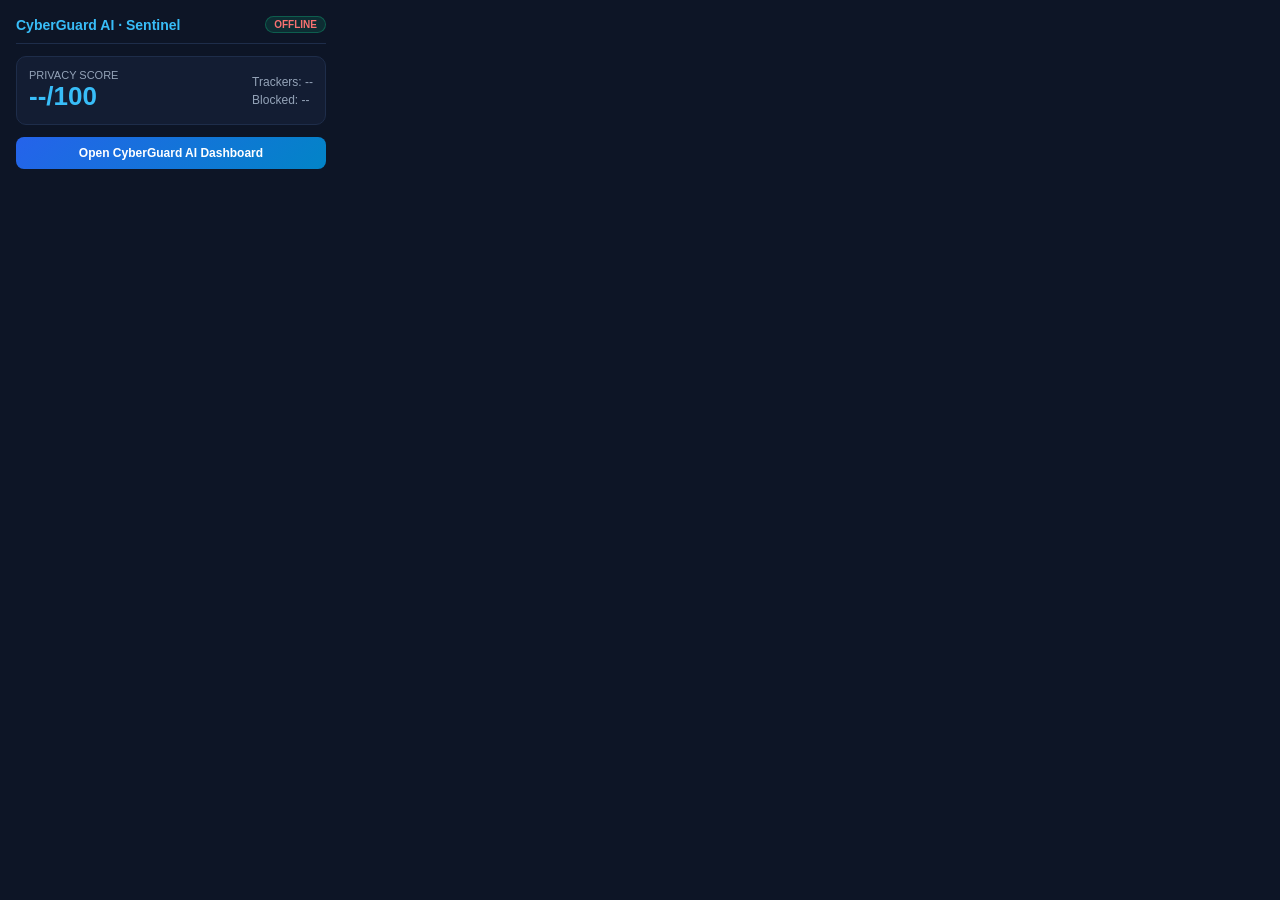
<file: browser_extension/popup.html>
<!DOCTYPE html>
<html lang="en">
<head>
  <meta charset="UTF-8">
  <title>CyberGuard AI</title>
  <style>
    body {
      margin: 0;
      width: 310px;
      padding: 16px;
      background: #0d1526;
      color: #f8fafc;
      font-family: 'Inter', -apple-system, BlinkMacSystemFont, sans-serif;
    }
    .header {
      display: flex;
      align-items: center;
      justify-content: space-between;
      border-bottom: 1px solid #1e2d4a;
      padding-bottom: 10px;
      margin-bottom: 12px;
    }
    .brand {
      font-weight: 700;
      font-size: 14px;
      color: #38bdf8;
    }
    .badge {
      background: rgba(16, 185, 129, 0.15);
      color: #34d399;
      border: 1px solid rgba(16, 185, 129, 0.35);
      font-size: 10px;
      padding: 2px 8px;
      border-radius: 99px;
      font-weight: 600;
    }
    .score-card {
      background: #131d33;
      border: 1px solid #1e2d4a;
      border-radius: 10px;
      padding: 12px;
      margin-bottom: 12px;
      display: flex;
      justify-content: space-between;
      align-items: center;
    }
    .score-val {
      font-size: 26px;
      font-weight: 800;
      color: #38bdf8;
    }
    .meta {
      font-size: 12px;
      color: #94a3b8;
      line-height: 1.5;
    }
    .btn {
      display: block;
      width: 100%;
      padding: 9px;
      border-radius: 8px;
      border: none;
      background: linear-gradient(135deg, #2563eb, #0284c7);
      color: #fff;
      font-weight: 600;
      font-size: 12px;
      cursor: pointer;
      text-align: center;
      text-decoration: none;
      box-sizing: border-box;
      margin-top: 8px;
    }
  </style>
</head>
<body>
  <div class="header">
    <div class="brand">CyberGuard AI · Sentinel</div>
    <span class="badge" id="extStatus">LINKED</span>
  </div>
  <div class="score-card">
    <div>
      <div style="font-size:11px;color:#94a3b8;">PRIVACY SCORE</div>
      <div class="score-val" id="extScore">--/100</div>
    </div>
    <div class="meta" id="extCounts">
      Trackers: --<br>
      Blocked: --
    </div>
  </div>
  <a href="http://127.0.0.1:8765" target="_blank" class="btn">Open CyberGuard AI Dashboard</a>
  <script src="popup.js"></script>
</body>
</html>
</file>
